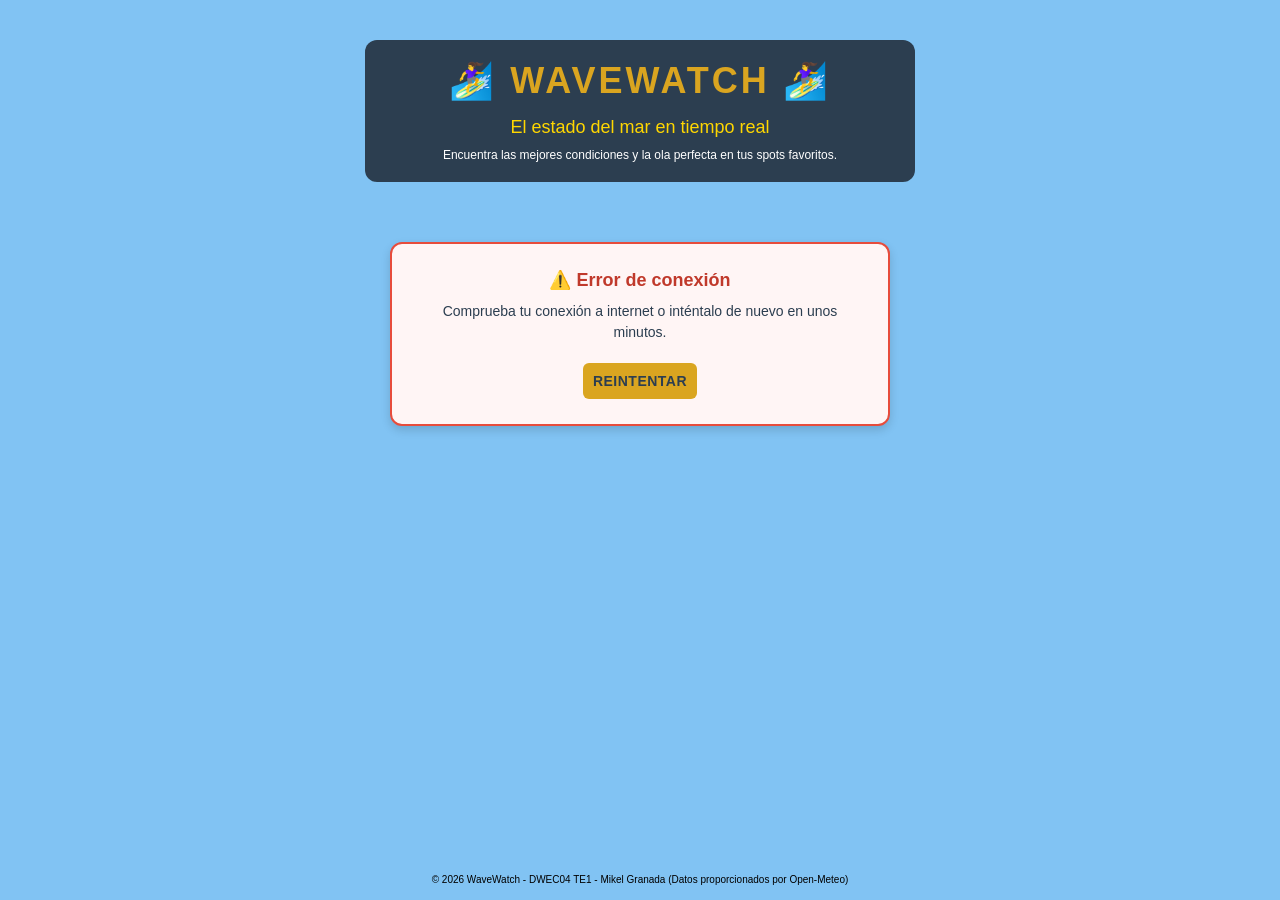
<file: docs/index.html>
<!DOCTYPE html>
<html lang="es">
    <head>
        <meta charset="UTF-8">
        <meta name="viewport" content="width=device-width, initial-scale=1.0">

        <link rel="stylesheet" href="css/style.css" />
        <title>DWEC04 - WaveWatch</title>
    </head>
    <body>
        <header>
            <div id="idPresentacion">
                <h1>🏄‍♀️ WaveWatch 🏄‍♀️</h1>
                <h2>El estado del mar en tiempo real</h2>
                <p>Encuentra las mejores condiciones y la ola perfecta en tus spots favoritos.</p>
            </div>
        </header>
        <main class="contenedor">
            <section id="spots-grid">
                <!-- Aquí van la regilla de spots-->
            </section>

            <nav>

            </nav>
        </main>
        <footer>
            <p>&copy; 2026 WaveWatch - DWEC04 TE1 - Mikel Granada (Datos proporcionados por Open-Meteo)</p>
        </footer>
        <script type="text/javascript" src="js/lib/jquery_3.7.1.js"></script>
        <script type="module" src="js/main.js"></script>
    </body>
</html>
</file>
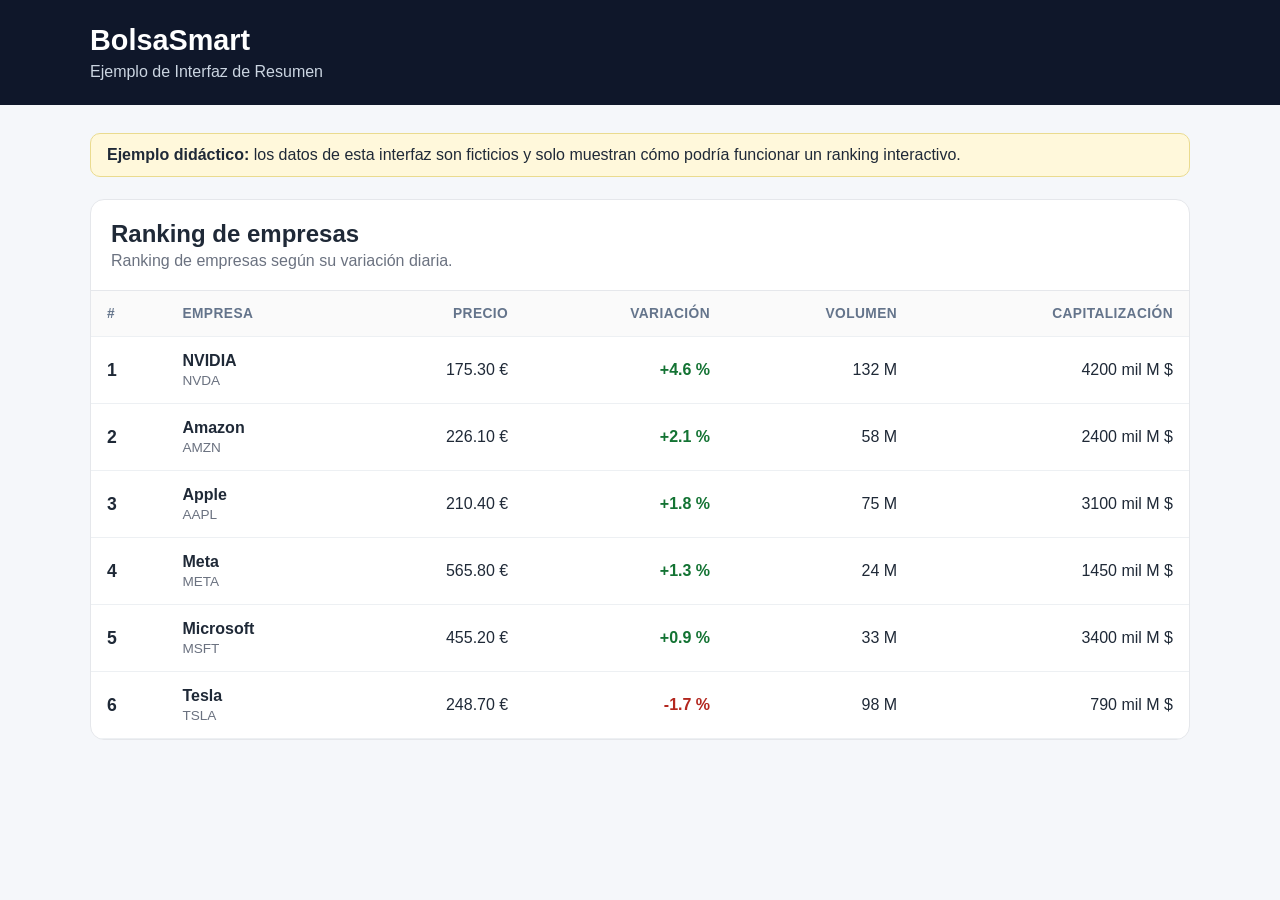
<file: recursos/interfaces/1_resumen.html>
<!doctype html>
<html lang="es">
<head>
  <meta charset="utf-8">
  <meta name="viewport" content="width=device-width, initial-scale=1">
  <title>BolsaSmart - Ranking de empresas</title>
  <style>
    * { box-sizing: border-box; }
    body { margin:0; font-family:Arial,sans-serif; background:#f5f7fa; color:#1f2937; }
    header { background:#0f172a; color:white; padding:24px; }
    header .contenedor, main { width:min(1100px, calc(100% - 32px)); margin:0 auto; }
    header h1 { margin:0 0 6px; font-size:1.8rem; }
    header p { margin:0; color:#cbd5e1; }
    main { padding:28px 0 50px; }
    .aviso { background:#fff8db; border:1px solid #eadb8f; border-radius:10px; padding:12px 16px; margin-bottom:22px; }
    .panel { background:white; border:1px solid #e5e7eb; border-radius:14px; overflow:hidden; }
    .panel-cabecera { display:flex; justify-content:space-between; align-items:end; gap:16px; flex-wrap:wrap; padding:20px; border-bottom:1px solid #e5e7eb; }
    .panel-cabecera h2 { margin:0 0 4px; }
    .panel-cabecera p { margin:0; color:#6b7280; }
    label { display:flex; flex-direction:column; gap:6px; font-weight:bold; }
    select { min-width:230px; padding:10px 12px; border:1px solid #cbd5e1; border-radius:8px; background:white; font:inherit; }
    .tabla-wrapper { overflow-x:auto; }
    table { width:100%; border-collapse:collapse; min-width:760px; }
    th, td { padding:15px 16px; text-align:right; border-bottom:1px solid #edf0f3; }
    th { color:#64748b; background:#fafafa; font-size:.86rem; text-transform:uppercase; letter-spacing:.03em; }
    th:first-child, td:first-child, th:nth-child(2), td:nth-child(2) { text-align:left; }
    tbody tr { transition:background .15s ease; }
    tbody tr:hover { background:#f6f9ff; }
    .puesto { font-weight:bold; font-size:1.1rem; }
    .empresa { display:flex; flex-direction:column; gap:3px; }
    .empresa strong { font-size:1rem; }
    .ticker { color:#6b7280; font-size:.85rem; }
    .positivo { color:#137333; font-weight:bold; }
    .negativo { color:#b3261e; font-weight:bold; }
    @media (max-width:600px) {
      header { padding:20px 0; }
      select { min-width:100%; }
      .panel-cabecera label { width:100%; }
    }
  </style>
</head>
<body>
<header>
  <div class="contenedor">
    <h1>BolsaSmart</h1>
    <p>Ejemplo de Interfaz de Resumen</p>
  </div>
</header>

<main>
  <div class="aviso">
    <strong>Ejemplo didáctico:</strong>
    los datos de esta interfaz son ficticios y solo muestran cómo podría funcionar un ranking interactivo.
  </div>

  <section class="panel">
    <div class="panel-cabecera">
      <div>
        <h2>Ranking de empresas</h2>
        <p>Ranking de empresas según su variación diaria.</p>
      </div>
    </div>

    <div class="tabla-wrapper">
      <table>
        <thead>
          <tr>
            <th>#</th>
            <th>Empresa</th>
            <th>Precio</th>
            <th>Variación</th>
            <th>Volumen</th>
            <th>Capitalización</th>
          </tr>
        </thead>
        <tbody id="ranking"></tbody>
      </table>
    </div>
  </section>
</main>

<script>
const empresas = [
  {nombre:"Apple", ticker:"AAPL", precio:210.40, variacion:1.8, volumen:75, capitalizacion:3100},
  {nombre:"Microsoft", ticker:"MSFT", precio:455.20, variacion:0.9, volumen:33, capitalizacion:3400},
  {nombre:"NVIDIA", ticker:"NVDA", precio:175.30, variacion:4.6, volumen:132, capitalizacion:4200},
  {nombre:"Amazon", ticker:"AMZN", precio:226.10, variacion:2.1, volumen:58, capitalizacion:2400},
  {nombre:"Tesla", ticker:"TSLA", precio:248.70, variacion:-1.7, volumen:98, capitalizacion:790},
  {nombre:"Meta", ticker:"META", precio:565.80, variacion:1.3, volumen:24, capitalizacion:1450}
];

const ranking = document.getElementById("ranking");

function formatoCapitalizacion(valor) {
  return valor.toLocaleString("es-ES") + " mil M $";
}

function pintarRanking() {
  const ordenadas = [...empresas].sort((a,b) => b.variacion - a.variacion);
  ranking.innerHTML = "";

  ordenadas.forEach((empresa, indice) => {
    const fila = document.createElement("tr");
    const clase = empresa.variacion >= 0 ? "positivo" : "negativo";
    const signo = empresa.variacion > 0 ? "+" : "";

    fila.innerHTML = `
      <td class="puesto">${indice + 1}</td>
      <td>
        <div class="empresa">
          <strong>${empresa.nombre}</strong>
          <span class="ticker">${empresa.ticker}</span>
        </div>
      </td>
      <td>${empresa.precio.toFixed(2)} €</td>
      <td class="${clase}">${signo}${empresa.variacion.toFixed(1)} %</td>
      <td>${empresa.volumen} M</td>
      <td>${formatoCapitalizacion(empresa.capitalizacion)}</td>
    `;

    ranking.appendChild(fila);
  });
}




pintarRanking();
</script>
</body>
</html>
</file>
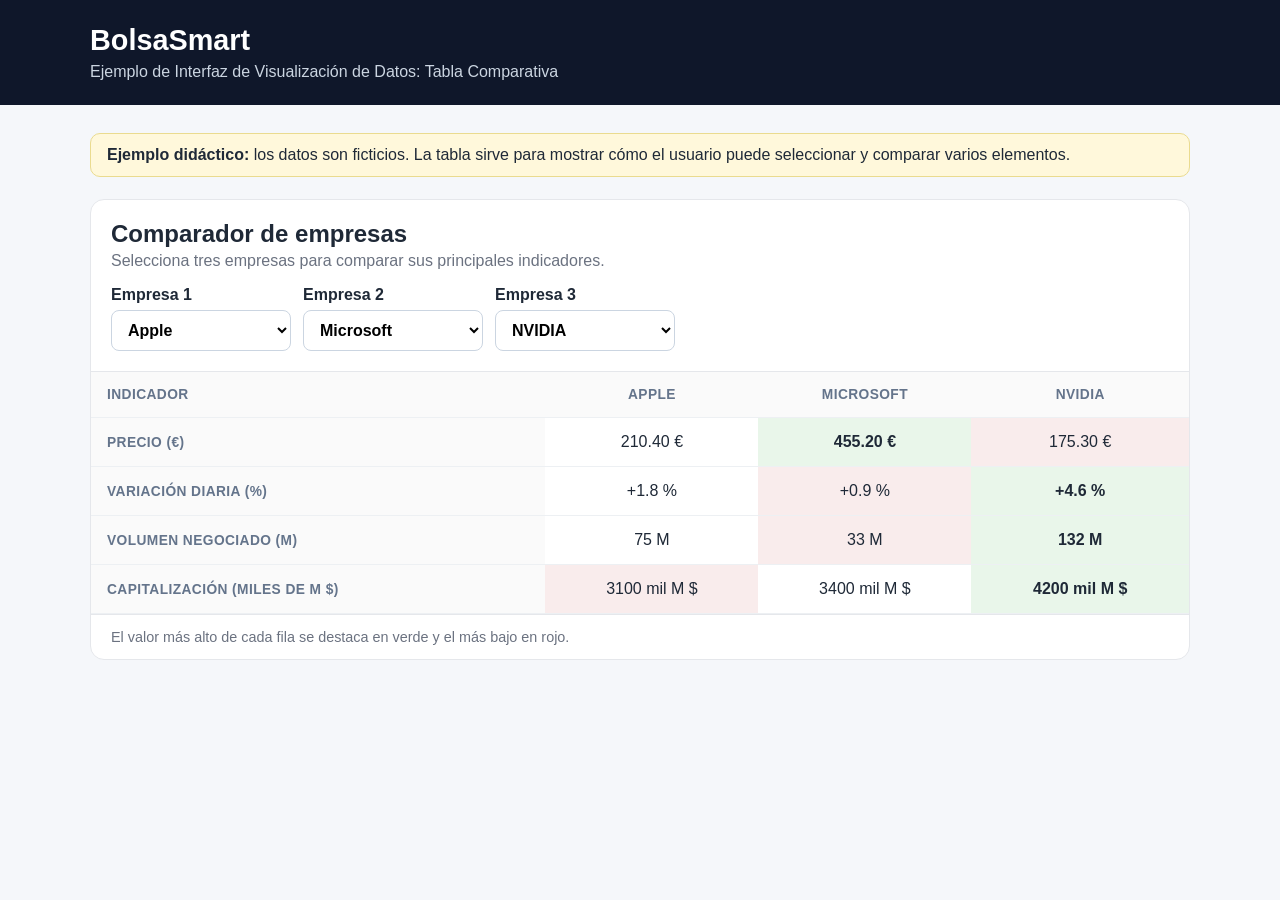
<file: recursos/interfaces/2_visualizacion_datos_tabla_comparativa.html>
<!doctype html>
<html lang="es">
<head>
  <meta charset="utf-8">
  <meta name="viewport" content="width=device-width, initial-scale=1">
  <title>BolsaSmart - Visualización de Datos: Tabla Comparativa</title>

  <style>
    * {
      box-sizing: border-box;
    }

    body {
      margin: 0;
      font-family: Arial, sans-serif;
      background: #f5f7fa;
      color: #1f2937;
    }

    header {
      background: #0f172a;
      color: white;
      padding: 24px;
    }

    header .contenedor,
    main {
      width: min(1100px, calc(100% - 32px));
      margin: 0 auto;
    }

    header h1 {
      margin: 0 0 6px;
      font-size: 1.8rem;
    }

    header p {
      margin: 0;
      color: #cbd5e1;
    }

    main {
      padding: 28px 0 50px;
    }

    .aviso {
      background: #fff8db;
      border: 1px solid #eadb8f;
      border-radius: 10px;
      padding: 12px 16px;
      margin-bottom: 22px;
    }

    .panel {
      background: white;
      border: 1px solid #e5e7eb;
      border-radius: 14px;
      overflow: hidden;
    }

    .panel-cabecera {
      display: flex;
      justify-content: space-between;
      align-items: end;
      gap: 16px;
      flex-wrap: wrap;
      padding: 20px;
      border-bottom: 1px solid #e5e7eb;
    }

    .panel-cabecera h2 {
      margin: 0 0 4px;
    }

    .panel-cabecera p {
      margin: 0;
      color: #6b7280;
    }

    .controles {
      display: flex;
      gap: 12px;
      flex-wrap: wrap;
    }

    label {
      display: flex;
      flex-direction: column;
      gap: 6px;
      font-weight: bold;
    }

    select {
      min-width: 180px;
      padding: 10px 12px;
      border: 1px solid #cbd5e1;
      border-radius: 8px;
      background: white;
      font: inherit;
    }

    .tabla-wrapper {
      overflow-x: auto;
    }

    table {
      width: 100%;
      border-collapse: collapse;
      min-width: 760px;
    }

    th,
    td {
      padding: 15px 16px;
      text-align: center;
      border-bottom: 1px solid #edf0f3;
    }

    th {
      color: #64748b;
      background: #fafafa;
      font-size: .86rem;
      text-transform: uppercase;
      letter-spacing: .03em;
    }

    th:first-child,
    td:first-child {
      text-align: left;
    }

    .mejor {
      background: #e9f6ea;
      font-weight: bold;
    }

    .peor {
      background: #f9ecec;
    }

    .leyenda {
      padding: 14px 20px;
      border-top: 1px solid #e5e7eb;
      color: #6b7280;
      font-size: .9rem;
    }

    @media (max-width: 600px) {
      header {
        padding: 20px 0;
      }

      .controles,
      .controles label,
      select {
        width: 100%;
        min-width: 100%;
      }
    }
  </style>
</head>

<body>
  <header>
    <div class="contenedor">
      <h1>BolsaSmart</h1>
      <p>Ejemplo de Interfaz de Visualización de Datos: Tabla Comparativa</p>
    </div>
  </header>

  <main>
    <div class="aviso">
      <strong>Ejemplo didáctico:</strong>
      los datos son ficticios. La tabla sirve para mostrar cómo el usuario puede
      seleccionar y comparar varios elementos.
    </div>

    <section class="panel">
      <div class="panel-cabecera">
        <div>
          <h2>Comparador de empresas</h2>
          <p>Selecciona tres empresas para comparar sus principales indicadores.</p>
        </div>

        <div class="controles">
          <label>
            Empresa 1
            <select id="empresa1"></select>
          </label>

          <label>
            Empresa 2
            <select id="empresa2"></select>
          </label>

          <label>
            Empresa 3
            <select id="empresa3"></select>
          </label>
        </div>
      </div>

      <div class="tabla-wrapper">
        <table>
          <thead>
            <tr>
              <th>Indicador</th>
              <th id="cab1">-</th>
              <th id="cab2">-</th>
              <th id="cab3">-</th>
            </tr>
          </thead>

          <tbody id="comparacion"></tbody>
        </table>
      </div>

      <div class="leyenda">
        El valor más alto de cada fila se destaca en verde y el más bajo en rojo.
      </div>
    </section>
  </main>

  <script>
    const empresas = [
      { id: "apple", nombre: "Apple", precio: 210.40, variacion: 1.8, volumen: 75, capitalizacion: 3100 },
      { id: "microsoft", nombre: "Microsoft", precio: 455.20, variacion: 0.9, volumen: 33, capitalizacion: 3400 },
      { id: "nvidia", nombre: "NVIDIA", precio: 175.30, variacion: 4.6, volumen: 132, capitalizacion: 4200 },
      { id: "amazon", nombre: "Amazon", precio: 226.10, variacion: 2.1, volumen: 58, capitalizacion: 2400 },
      { id: "tesla", nombre: "Tesla", precio: 248.70, variacion: -1.7, volumen: 98, capitalizacion: 790 },
      { id: "meta", nombre: "Meta", precio: 565.80, variacion: 1.3, volumen: 24, capitalizacion: 1450 }
    ];

    const criterios = [
      { campo: "precio", etiqueta: "Precio (€)" },
      { campo: "variacion", etiqueta: "Variación diaria (%)" },
      { campo: "volumen", etiqueta: "Volumen negociado (M)" },
      { campo: "capitalizacion", etiqueta: "Capitalización (miles de M $)" }
    ];

    const selects = [
      document.getElementById("empresa1"),
      document.getElementById("empresa2"),
      document.getElementById("empresa3")
    ];

    selects.forEach((select, indice) => {
      empresas.forEach((empresa, i) => {
        const option = document.createElement("option");
        option.value = empresa.id;
        option.textContent = empresa.nombre;

        if (i === indice) {
          option.selected = true;
        }

        select.appendChild(option);
      });

      select.addEventListener("change", pintarComparacion);
    });

    function obtenerEmpresa(id) {
      return empresas.find(empresa => empresa.id === id);
    }

    function pintarComparacion() {
      const elegidas = selects.map(select => obtenerEmpresa(select.value));

      document.getElementById("cab1").textContent = elegidas[0].nombre;
      document.getElementById("cab2").textContent = elegidas[1].nombre;
      document.getElementById("cab3").textContent = elegidas[2].nombre;

      const tbody = document.getElementById("comparacion");
      tbody.innerHTML = "";

      criterios.forEach(criterio => {
        const valores = elegidas.map(empresa => empresa[criterio.campo]);
        const maximo = Math.max(...valores);
        const minimo = Math.min(...valores);

        const fila = document.createElement("tr");

        const etiqueta = document.createElement("th");
        etiqueta.textContent = criterio.etiqueta;
        fila.appendChild(etiqueta);

        valores.forEach(valor => {
          const celda = document.createElement("td");

          if (criterio.campo === "precio") {
            celda.textContent = valor.toFixed(2) + " €";
          } else if (criterio.campo === "variacion") {
            celda.textContent = (valor > 0 ? "+" : "") + valor.toFixed(1) + " %";
          } else if (criterio.campo === "volumen") {
            celda.textContent = valor + " M";
          } else {
            celda.textContent = valor.toLocaleString("es-ES") + " mil M $";
          }

          if (valor === maximo) {
            celda.classList.add("mejor");
          }

          if (valor === minimo && minimo !== maximo) {
            celda.classList.add("peor");
          }

          fila.appendChild(celda);
        });

        tbody.appendChild(fila);
      });
    }

    pintarComparacion();
  </script>
</body>
</html>
</file>
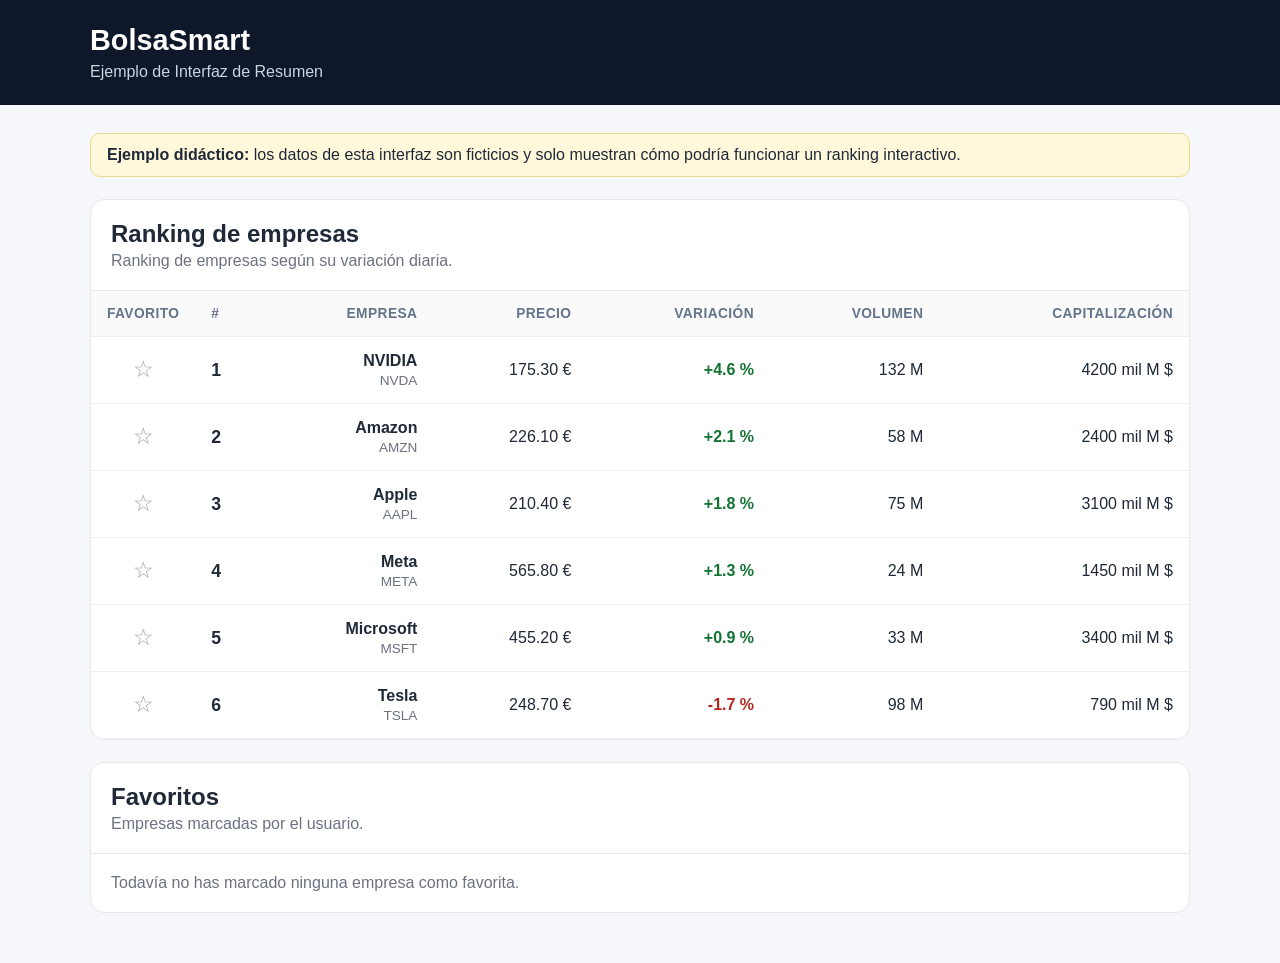
<file: recursos/interfaces/3_funcionalidad_extra_favoritos.html>
<!doctype html>
<html lang="es">
<head>
  <meta charset="utf-8">
  <meta name="viewport" content="width=device-width, initial-scale=1">
  <title>BolsaSmart - Ranking de empresas</title>
  <style>
    * { box-sizing: border-box; }
    body { margin:0; font-family:Arial,sans-serif; background:#f5f7fa; color:#1f2937; }
    header { background:#0f172a; color:white; padding:24px; }
    header .contenedor, main { width:min(1100px, calc(100% - 32px)); margin:0 auto; }
    header h1 { margin:0 0 6px; font-size:1.8rem; }
    header p { margin:0; color:#cbd5e1; }
    main { padding:28px 0 50px; }
    .aviso { background:#fff8db; border:1px solid #eadb8f; border-radius:10px; padding:12px 16px; margin-bottom:22px; }
    .panel { background:white; border:1px solid #e5e7eb; border-radius:14px; overflow:hidden; }
    .panel-cabecera { display:flex; justify-content:space-between; align-items:end; gap:16px; flex-wrap:wrap; padding:20px; border-bottom:1px solid #e5e7eb; }
    .panel-cabecera h2 { margin:0 0 4px; }
    .panel-cabecera p { margin:0; color:#6b7280; }
    label { display:flex; flex-direction:column; gap:6px; font-weight:bold; }
    select { min-width:230px; padding:10px 12px; border:1px solid #cbd5e1; border-radius:8px; background:white; font:inherit; }
    .tabla-wrapper { overflow-x:auto; }
    table { width:100%; border-collapse:collapse; min-width:760px; }
    th, td { padding:15px 16px; text-align:right; border-bottom:1px solid #edf0f3; }
    th { color:#64748b; background:#fafafa; font-size:.86rem; text-transform:uppercase; letter-spacing:.03em; }
    th:first-child, td:first-child, th:nth-child(2), td:nth-child(2) { text-align:left; }
    tbody tr { transition:background .15s ease; }
    tbody tr:hover { background:#f6f9ff; }
    .puesto { font-weight:bold; font-size:1.1rem; }
    .empresa { display:flex; flex-direction:column; gap:3px; }
    .empresa strong { font-size:1rem; }
    .ticker { color:#6b7280; font-size:.85rem; }
    .positivo { color:#137333; font-weight:bold; }
    .negativo { color:#b3261e; font-weight:bold; }
    @media (max-width:600px) {
      header { padding:20px 0; }
      select { min-width:100%; }
      .panel-cabecera label { width:100%; }
    }

    .favorito-col { width:72px; text-align:center !important; }
    .favorito-btn {
      border:0;
      background:transparent;
      cursor:pointer;
      font-size:1.45rem;
      line-height:1;
      color:#9ca3af;
      padding:4px 6px;
    }
    .favorito-btn.activo { color:#d49b00; }
    .favorito-btn:hover { transform:scale(1.08); }

    .favoritos-panel {
      margin-top:22px;
      background:white;
      border:1px solid #e5e7eb;
      border-radius:14px;
      overflow:hidden;
    }
    .favoritos-contenido { padding:20px; }
    .favoritos-lista {
      display:flex;
      flex-wrap:wrap;
      gap:10px;
      margin:0;
      padding:0;
      list-style:none;
    }
    .favoritos-lista li {
      display:flex;
      align-items:center;
      gap:8px;
      background:#f8fafc;
      border:1px solid #e5e7eb;
      border-radius:999px;
      padding:9px 12px;
    }
    .favoritos-lista button {
      border:0;
      background:transparent;
      cursor:pointer;
      color:#9ca3af;
      font-size:1rem;
      padding:0;
    }
    .favoritos-vacio {
      margin:0;
      color:#6b7280;
    }

  </style>
</head>
<body>
<header>
  <div class="contenedor">
    <h1>BolsaSmart</h1>
    <p>Ejemplo de Interfaz de Resumen</p>
  </div>
</header>

<main>
  <div class="aviso">
    <strong>Ejemplo didáctico:</strong>
    los datos de esta interfaz son ficticios y solo muestran cómo podría funcionar un ranking interactivo.
  </div>

  <section class="panel">
    <div class="panel-cabecera">
      <div>
        <h2>Ranking de empresas</h2>
        <p>Ranking de empresas según su variación diaria.</p>
      </div>
    </div>

    <div class="tabla-wrapper">
      <table>
        <thead>
          <tr>
            <th class="favorito-col">Favorito</th>
            <th>#</th>
            <th>Empresa</th>
            <th>Precio</th>
            <th>Variación</th>
            <th>Volumen</th>
            <th>Capitalización</th>
          </tr>
        </thead>
        <tbody id="ranking"></tbody>
      </table>
    </div>
  </section>

  <section class="favoritos-panel">
    <div class="panel-cabecera">
      <div>
        <h2>Favoritos</h2>
        <p>Empresas marcadas por el usuario.</p>
      </div>
    </div>

    <div class="favoritos-contenido">
      <p id="favoritosVacio" class="favoritos-vacio">Todavía no has marcado ninguna empresa como favorita.</p>
      <ul id="favoritosLista" class="favoritos-lista"></ul>
    </div>
  </section>
</main>

<script>
const empresas = [
  {nombre:"Apple", ticker:"AAPL", precio:210.40, variacion:1.8, volumen:75, capitalizacion:3100},
  {nombre:"Microsoft", ticker:"MSFT", precio:455.20, variacion:0.9, volumen:33, capitalizacion:3400},
  {nombre:"NVIDIA", ticker:"NVDA", precio:175.30, variacion:4.6, volumen:132, capitalizacion:4200},
  {nombre:"Amazon", ticker:"AMZN", precio:226.10, variacion:2.1, volumen:58, capitalizacion:2400},
  {nombre:"Tesla", ticker:"TSLA", precio:248.70, variacion:-1.7, volumen:98, capitalizacion:790},
  {nombre:"Meta", ticker:"META", precio:565.80, variacion:1.3, volumen:24, capitalizacion:1450}
];

const ranking = document.getElementById("ranking");
const favoritosLista = document.getElementById("favoritosLista");
const favoritosVacio = document.getElementById("favoritosVacio");

const STORAGE_KEY = "bolsasmart-favoritos";
let favoritos = JSON.parse(localStorage.getItem(STORAGE_KEY) || "[]");

function formatoCapitalizacion(valor) {
  return valor.toLocaleString("es-ES") + " mil M $";
}

function esFavorita(ticker) {
  return favoritos.includes(ticker);
}

function guardarFavoritos() {
  localStorage.setItem(STORAGE_KEY, JSON.stringify(favoritos));
}

function alternarFavorito(ticker) {
  if (esFavorita(ticker)) {
    favoritos = favoritos.filter(item => item !== ticker);
  } else {
    favoritos.push(ticker);
  }

  guardarFavoritos();
  pintarRanking();
  pintarFavoritos();
}

function pintarRanking() {
  const ordenadas = [...empresas].sort((a,b) => b.variacion - a.variacion);
  ranking.innerHTML = "";

  ordenadas.forEach((empresa, indice) => {
    const fila = document.createElement("tr");
    const clase = empresa.variacion >= 0 ? "positivo" : "negativo";
    const signo = empresa.variacion > 0 ? "+" : "";

    const botonFavorito = esFavorita(empresa.ticker) ? "★" : "☆";
    const claseFavorito = esFavorita(empresa.ticker) ? "favorito-btn activo" : "favorito-btn";

    fila.innerHTML = `
      <td class="favorito-col">
        <button
          type="button"
          class="${claseFavorito}"
          data-ticker="${empresa.ticker}"
          aria-label="${esFavorita(empresa.ticker) ? "Quitar" : "Añadir"} ${empresa.nombre} de favoritos"
          title="${esFavorita(empresa.ticker) ? "Quitar de favoritos" : "Añadir a favoritos"}"
        >${botonFavorito}</button>
      </td>
      <td class="puesto">${indice + 1}</td>
      <td>
        <div class="empresa">
          <strong>${empresa.nombre}</strong>
          <span class="ticker">${empresa.ticker}</span>
        </div>
      </td>
      <td>${empresa.precio.toFixed(2)} €</td>
      <td class="${clase}">${signo}${empresa.variacion.toFixed(1)} %</td>
      <td>${empresa.volumen} M</td>
      <td>${formatoCapitalizacion(empresa.capitalizacion)}</td>
    `;

    fila.querySelector(".favorito-btn").addEventListener("click", () => {
      alternarFavorito(empresa.ticker);
    });

    ranking.appendChild(fila);
  });
}

function pintarFavoritos() {
  favoritosLista.innerHTML = "";

  const empresasFavoritas = empresas.filter(empresa =>
    favoritos.includes(empresa.ticker)
  );

  favoritosVacio.hidden = empresasFavoritas.length > 0;

  empresasFavoritas.forEach(empresa => {
    const item = document.createElement("li");

    item.innerHTML = `
      <strong>${empresa.nombre}</strong>
      <span class="ticker">${empresa.ticker}</span>
      <button
        type="button"
        aria-label="Quitar ${empresa.nombre} de favoritos"
        title="Quitar de favoritos"
      >✕</button>
    `;

    item.querySelector("button").addEventListener("click", () => {
      alternarFavorito(empresa.ticker);
    });

    favoritosLista.appendChild(item);
  });
}

pintarRanking();
pintarFavoritos();
</script>
</body>
</html>
</file>
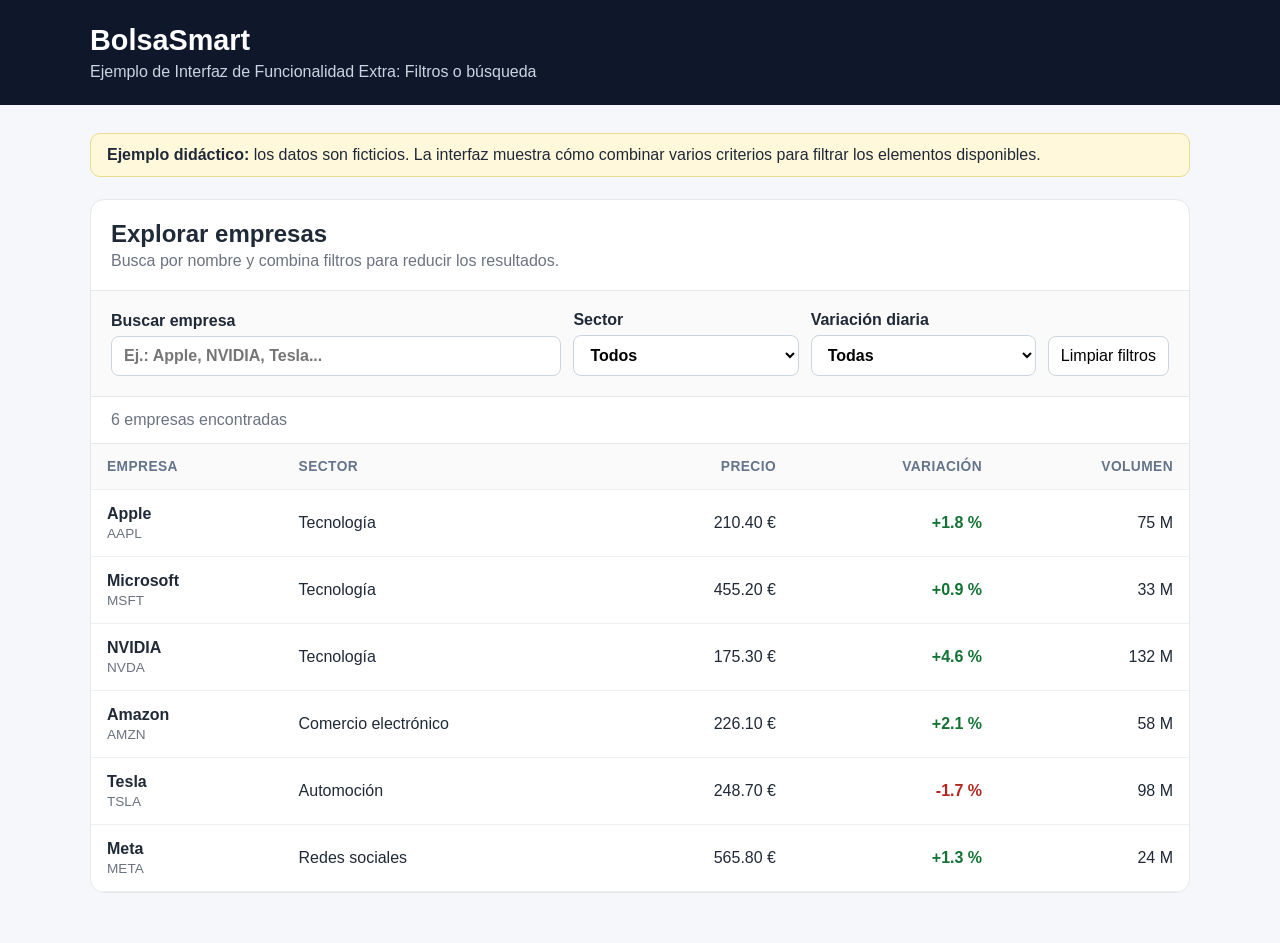
<file: recursos/interfaces/3_funcionalidad_extra_filtros_busqueda.html>
<!doctype html>
<html lang="es">
<head>
  <meta charset="utf-8">
  <meta name="viewport" content="width=device-width, initial-scale=1">
  <title>BolsaSmart - Funcionalidad Extra: Filtros de Búsqueda</title>

  
<style>
  * { box-sizing: border-box; }

  body {
    margin: 0;
    font-family: Arial, sans-serif;
    background: #f5f7fa;
    color: #1f2937;
  }

  header {
    background: #0f172a;
    color: white;
    padding: 24px;
  }

  header .contenedor,
  main {
    width: min(1100px, calc(100% - 32px));
    margin: 0 auto;
  }

  header h1 {
    margin: 0 0 6px;
    font-size: 1.8rem;
  }

  header p {
    margin: 0;
    color: #cbd5e1;
  }

  main {
    padding: 28px 0 50px;
  }

  .aviso {
    background: #fff8db;
    border: 1px solid #eadb8f;
    border-radius: 10px;
    padding: 12px 16px;
    margin-bottom: 22px;
  }

  .panel {
    background: white;
    border: 1px solid #e5e7eb;
    border-radius: 14px;
    overflow: hidden;
  }

  .panel-cabecera {
    padding: 20px;
    border-bottom: 1px solid #e5e7eb;
  }

  .panel-cabecera h2 {
    margin: 0 0 4px;
  }

  .panel-cabecera p {
    margin: 0;
    color: #6b7280;
  }

  .positivo {
    color: #137333;
    font-weight: bold;
  }

  .negativo {
    color: #b3261e;
    font-weight: bold;
  }

  @media (max-width: 600px) {
    header { padding: 20px 0; }
  }
</style>


  <style>
    .filtros {
      display: grid;
      grid-template-columns: 2fr 1fr 1fr auto;
      gap: 12px;
      padding: 20px;
      border-bottom: 1px solid #e5e7eb;
      background: #fafafa;
      align-items: end;
    }

    label {
      display: flex;
      flex-direction: column;
      gap: 6px;
      font-weight: bold;
    }

    input,
    select,
    button {
      font: inherit;
      padding: 10px 12px;
      border: 1px solid #cbd5e1;
      border-radius: 8px;
      background: white;
    }

    button {
      cursor: pointer;
    }

    .resultados-info {
      padding: 14px 20px;
      color: #6b7280;
      border-bottom: 1px solid #e5e7eb;
    }

    .tabla-wrapper {
      overflow-x: auto;
    }

    table {
      width: 100%;
      border-collapse: collapse;
      min-width: 760px;
    }

    th,
    td {
      padding: 15px 16px;
      border-bottom: 1px solid #edf0f3;
      text-align: right;
    }

    th {
      background: #fafafa;
      color: #64748b;
      font-size: .86rem;
      text-transform: uppercase;
      letter-spacing: .03em;
    }

    th:first-child,
    td:first-child,
    th:nth-child(2),
    td:nth-child(2) {
      text-align: left;
    }

    .empresa {
      display: flex;
      flex-direction: column;
      gap: 3px;
    }

    .ticker {
      color: #6b7280;
      font-size: .85rem;
    }

    .sin-resultados {
      padding: 28px 20px;
      text-align: center;
      color: #6b7280;
    }

    @media (max-width: 850px) {
      .filtros {
        grid-template-columns: 1fr 1fr;
      }

      .filtros .busqueda {
        grid-column: 1 / -1;
      }
    }

    @media (max-width: 600px) {
      .filtros {
        grid-template-columns: 1fr;
      }

      .filtros .busqueda {
        grid-column: auto;
      }
    }
  </style>
</head>

<body>
<header>
  <div class="contenedor">
    <h1>BolsaSmart</h1>
    <p>Ejemplo de Interfaz de Funcionalidad Extra: Filtros o búsqueda</p>
  </div>
</header>

<main>

  <div class="aviso">
    <strong>Ejemplo didáctico:</strong>
    los datos son ficticios. La interfaz muestra cómo combinar varios criterios
    para filtrar los elementos disponibles.
  </div>

  <section class="panel">

    <div class="panel-cabecera">
      <h2>Explorar empresas</h2>
      <p>Busca por nombre y combina filtros para reducir los resultados.</p>
    </div>

    <div class="filtros">

      <label class="busqueda">
        Buscar empresa
        <input
          type="search"
          id="busqueda"
          placeholder="Ej.: Apple, NVIDIA, Tesla..."
        >
      </label>

      <label>
        Sector
        <select id="sector">
          <option value="todos">Todos</option>
          <option value="Tecnología">Tecnología</option>
          <option value="Comercio electrónico">Comercio electrónico</option>
          <option value="Automoción">Automoción</option>
          <option value="Redes sociales">Redes sociales</option>
        </select>
      </label>

      <label>
        Variación diaria
        <select id="variacion">
          <option value="todas">Todas</option>
          <option value="subidas">Solo subidas</option>
          <option value="bajadas">Solo bajadas</option>
          <option value="mas2">Superior a +2 %</option>
        </select>
      </label>

      <button id="limpiar" type="button">Limpiar filtros</button>
    </div>

    <div class="resultados-info">
      <span id="contador"></span>
    </div>

    <div class="tabla-wrapper">
      <table>
        <thead>
          <tr>
            <th>Empresa</th>
            <th>Sector</th>
            <th>Precio</th>
            <th>Variación</th>
            <th>Volumen</th>
          </tr>
        </thead>
        <tbody id="resultados"></tbody>
      </table>

      <div id="sinResultados" class="sin-resultados" hidden>
        No hay empresas que coincidan con los filtros seleccionados.
      </div>
    </div>

  </section>

</main>

<script>
const empresas = [
  {nombre:"Apple", ticker:"AAPL", sector:"Tecnología", precio:210.40, variacion:1.8, volumen:75},
  {nombre:"Microsoft", ticker:"MSFT", sector:"Tecnología", precio:455.20, variacion:0.9, volumen:33},
  {nombre:"NVIDIA", ticker:"NVDA", sector:"Tecnología", precio:175.30, variacion:4.6, volumen:132},
  {nombre:"Amazon", ticker:"AMZN", sector:"Comercio electrónico", precio:226.10, variacion:2.1, volumen:58},
  {nombre:"Tesla", ticker:"TSLA", sector:"Automoción", precio:248.70, variacion:-1.7, volumen:98},
  {nombre:"Meta", ticker:"META", sector:"Redes sociales", precio:565.80, variacion:1.3, volumen:24}
];

const busqueda = document.getElementById("busqueda");
const sector = document.getElementById("sector");
const variacion = document.getElementById("variacion");
const resultados = document.getElementById("resultados");
const contador = document.getElementById("contador");
const sinResultados = document.getElementById("sinResultados");

function cumpleVariacion(empresa) {
  if (variacion.value === "subidas") return empresa.variacion > 0;
  if (variacion.value === "bajadas") return empresa.variacion < 0;
  if (variacion.value === "mas2") return empresa.variacion > 2;
  return true;
}

function filtrar() {
  const texto = busqueda.value.trim().toLowerCase();

  const filtradas = empresas.filter(empresa => {
    const coincideTexto =
      empresa.nombre.toLowerCase().includes(texto) ||
      empresa.ticker.toLowerCase().includes(texto);

    const coincideSector =
      sector.value === "todos" || empresa.sector === sector.value;

    return coincideTexto && coincideSector && cumpleVariacion(empresa);
  });

  pintar(filtradas);
}

function pintar(lista) {
  resultados.innerHTML = "";
  contador.textContent =
    lista.length + (lista.length === 1 ? " empresa encontrada" : " empresas encontradas");

  sinResultados.hidden = lista.length !== 0;

  lista.forEach(empresa => {
    const fila = document.createElement("tr");
    const clase = empresa.variacion >= 0 ? "positivo" : "negativo";
    const signo = empresa.variacion > 0 ? "+" : "";

    fila.innerHTML = `
      <td>
        <div class="empresa">
          <strong>${empresa.nombre}</strong>
          <span class="ticker">${empresa.ticker}</span>
        </div>
      </td>
      <td>${empresa.sector}</td>
      <td>${empresa.precio.toFixed(2)} €</td>
      <td class="${clase}">${signo}${empresa.variacion.toFixed(1)} %</td>
      <td>${empresa.volumen} M</td>
    `;

    resultados.appendChild(fila);
  });
}

[busqueda, sector, variacion].forEach(control => {
  control.addEventListener("input", filtrar);
  control.addEventListener("change", filtrar);
});

document.getElementById("limpiar").addEventListener("click", () => {
  busqueda.value = "";
  sector.value = "todos";
  variacion.value = "todas";
  filtrar();
});

pintar(empresas);
</script>

</body>
</html>
</file>
<file: docs/css/style.css>
* {
    margin: 0;
    padding: 0;
    box-sizing: border-box;
    font-family: Verdana, Geneva, Tahoma, sans-serif;
}
body {
    background-color: rgb(129, 195, 243);
    display: flex;
    flex-direction: column;
    min-height: 100vh; /* Fuerza al body a medir toda la altura de la pantalla */
}

/* --- ESTILOS PARA LA CABECERA (HEADER) --- */
header {
    text-align: center;
}

/* Esta es la caja contenedora principal (El Box) */
header div {
    background-color: #2c3e50;  /* Fondo oscuro */
    color: #ffffff;              /* Letras claras para todo el bloque */
    border-radius: 12px;         /* Esquinas redondeadas */
    padding: 20px;               /* Aumentamos un poco para que el h1 respire mejor */
    max-width: 550px;            /* Ancho máximo de la caja */
    margin: 40px auto 40px auto;    /* Margen superior de 50px y centrado horizontal */
}

header div h1 {
    font-size: 36px;
    text-transform: uppercase;
    color: goldenrod;
    letter-spacing: 3px; 
    margin-bottom: 15px;         /* Espacio inferior para separarlo del h2 */
}

header div h2 {
    font-size: 18px;
    font-weight: 300; 
    margin-top: 5px;
    color: #ffd700;              /* Un tono dorado suave para resaltar el subtítulo */
}

header div p {
    font-size: 12px;
    margin-top: 10px;
}

/* --- CENTRADO DEL CONTENEDOR PRINCIPAL --- */
.contenedor {
    max-width: 960px;         
    margin: 0 auto 50px auto;  
    padding: 0 20px;           
    flex: 1;                  /*  Hace que crezca y empuje al footer hacia abajo */
}


/* --- REJILLA (GRID) --- */
#spots-grid {
    display: grid;
    /* Cambia la línea de grid-template-columns por esta: */
    grid-template-columns: repeat(auto-fill, minmax(min(100%, 280px), 1fr));
    max-width: 960px; /* Asegura un ancho controlado para las 3 columnas */
    margin: 0 auto;   /* Centra el bloque del grid */
    gap: 25px;        /* Mantiene tu separación actual */
    justify-content: center;
}


/* --- ESTILO BOX PARA CADA TARJETA --- */
.spot-card {
    background-color: white;   /* Fondo blanco limpio para contrastar con el fondo azul */
    border: 2px solid #2c3e50; /* Borde oscuro a juego con tu cuadro de cabecera */
    border-radius: 12px;       /* Esquinas redondeadas idénticas a tu cabecera */
    padding: 15px;             /* Espacio interno para que todo el contenido "respire" */
    box-shadow: 0 4px 10px rgba(0, 0, 0, 0.15); /* Sombra suave para dar volumen de "caja" */
    
    display: flex;
    flex-direction: column;
    justify-content: space-between; /* Empuja el botón al fondo de la tarjeta automáticamente */
    transition: transform 0.2s ease; /* Efecto suave para cuando pasemos el ratón */
}

/* Pequeño efecto visual interactivo muy chulo cuando pasas el ratón por encima */
.spot-card:hover {
    transform: translateY(-5px); /* La caja se eleva sutilmente */
}

/* --- DETALLES DE LOS TEXTOS DENTRO DEL BOX --- */
.spot-card-header {
    display: flex;
    justify-content: space-between;
    align-items: center;
    margin-bottom: 5px;
}

.spot-card-header h2 {
    font-size: 18px;
    color: #2c3e50;            /* Mismo tono oscuro del header */
}

.spot-province {
    font-size: 12px;
    color: #7f8c8d;            /* Gris suave para la provincia */
    margin-bottom: 15px;
    font-style: italic;
}

/* --- DISEÑO DE LOS DOS KPIS REQUERIDOS --- */
.spot-kpis {
    display: flex;
    background-color: #f4f7f6; /* Fondo grisáceo claro para enmarcar los indicadores */
    padding: 8px;
    border-radius: 8px;        /* Bordes redondeados también dentro del KPI */
    margin-bottom: 15px;
    border: 1px solid #e2e8f0;
}

.kpi {
    flex: 1;
    text-align: center;
}

.kpi-label {
    font-size: 12px;
    color: #555;
    display: block;
    margin-bottom: 4px;
}

.kpi-value {
    font-size: 13px;
    font-weight: bold;
    color: #2c3e50;
}

/* --- BOTÓN DE DETALLE --- */
.btn-detail {
    background-color: goldenrod;
    color: #2c3e50;            /* Texto oscuro para que contraste genial con el dorado */
    border: none;
    padding: 10px;
    border-radius: 6px;
    cursor: pointer;
    font-weight: bold;
    font-size: 14px;
    text-transform: uppercase;  /* Letras mayúsculas para el botón */
    letter-spacing: 0.5px;
    transition: background-color 0.2s ease;
}

.btn-detail:hover {
    background-color: #daa520; /* Oscurece un poco el dorado al pasar el cursor */
}

/* --- ETIQUETAS DE NIVEL --- */
.badge {
    font-size: 11px;
    padding: 4px 8px;
    border-radius: 6px;
    color: white;
    font-weight: bold;
}
.badge-all { background-color: #2ecc71; }
.badge-inter { background-color: #3498db; }
.badge-advanced { background-color: #e67e22; }
.badge-expert { background-color: #e74c3c; }


footer {
    padding-bottom: 15px;     /* Espacio limpio respecto al borde inferior */
    margin-top: 10px;         /* Separación por si el contenido llega a tocarlo */
    color: black;              
    font-size: 10px;
    text-align: center;
}

/* --- ESTILOS PÁGINA DE DETALLE --- */
.barra-navegacion {
    margin-bottom: 20px;
}

.detalle-box {
    background-color: white;
    border: 2px solid #2c3e50;
    border-radius: 12px;
    padding: 20px;
    box-shadow: 0 4px 10px rgba(0, 0, 0, 0.15);
    margin-bottom: 25px;
    width: 100%;
}

.detalle-box-header {
    display: flex;
    justify-content: space-between;
    align-items: center;
    margin-bottom: 15px;
    border-bottom: 1px solid #e2e8f0;
    padding-bottom: 10px;
}

.detalle-box-header h3 {
    color: #2c3e50;
    font-size: 18px;
}

.detalle-desc {
    color: #2c3e50;
    font-size: 14px;
    line-height: 1.6;
}

.controles-grafico {
    display: flex;
    gap: 10px;
}

.btn-rango {
    background-color: #f4f7f6;
    color: #2c3e50;
    border: 1px solid #2c3e50;
    padding: 6px 12px;
    border-radius: 6px;
    cursor: pointer;
    font-weight: bold;
    font-size: 12px;
    transition: all 0.2s ease;
}

.btn-rango:hover {
    background-color: #e2e8f0;
}

.btn-rango.active {
    background-color: #2c3e50;
    color: goldenrod;
}

.contenedor-canvas {
    position: relative;
    width: 100%;
    min-height: 300px;
}

/* --- ESTILOS PARA MENSAJE DE ERROR Y SPINNER (EJERCICIO OPCIONAL) --- */

.error-card,
.spinner-container {
    grid-column: 1 / -1; /* Ocupa todo el ancho de la rejilla #spots-grid */
    max-width: 500px;
    width: 100%;
    margin: 20px auto;
    padding: 25px;
    border-radius: 12px;
    text-align: center;
    box-shadow: 0 4px 10px rgba(0, 0, 0, 0.15);
}

/* Tarjeta de error */
.error-card {
    background-color: #fff5f5;
    border: 2px solid #e74c3c;
    color: #2c3e50;
}

.error-card h3 {
    color: #c0392b;
    font-size: 18px;
    margin-bottom: 10px;
}

.error-card p {
    font-size: 14px;
    line-height: 1.5;
    margin-bottom: 20px;
}

/* Contenedor y animación del Spinner */
.spinner-container {
    background-color: white;
    border: 2px solid #2c3e50;
    color: #2c3e50;
}

.spinner {
    width: 45px;
    height: 45px;
    margin: 0 auto 15px auto;
    border: 5px solid #e2e8f0;
    border-top: 5px solid goldenrod; /* Color dorado girando */
    border-radius: 50%;
    animation: girar 1s linear infinite;
}

.spinner-container p {
    font-size: 14px;
    font-weight: bold;
}

@keyframes girar {
    0% { transform: rotate(0deg); }
    100% { transform: rotate(360deg); }
}
</file>
